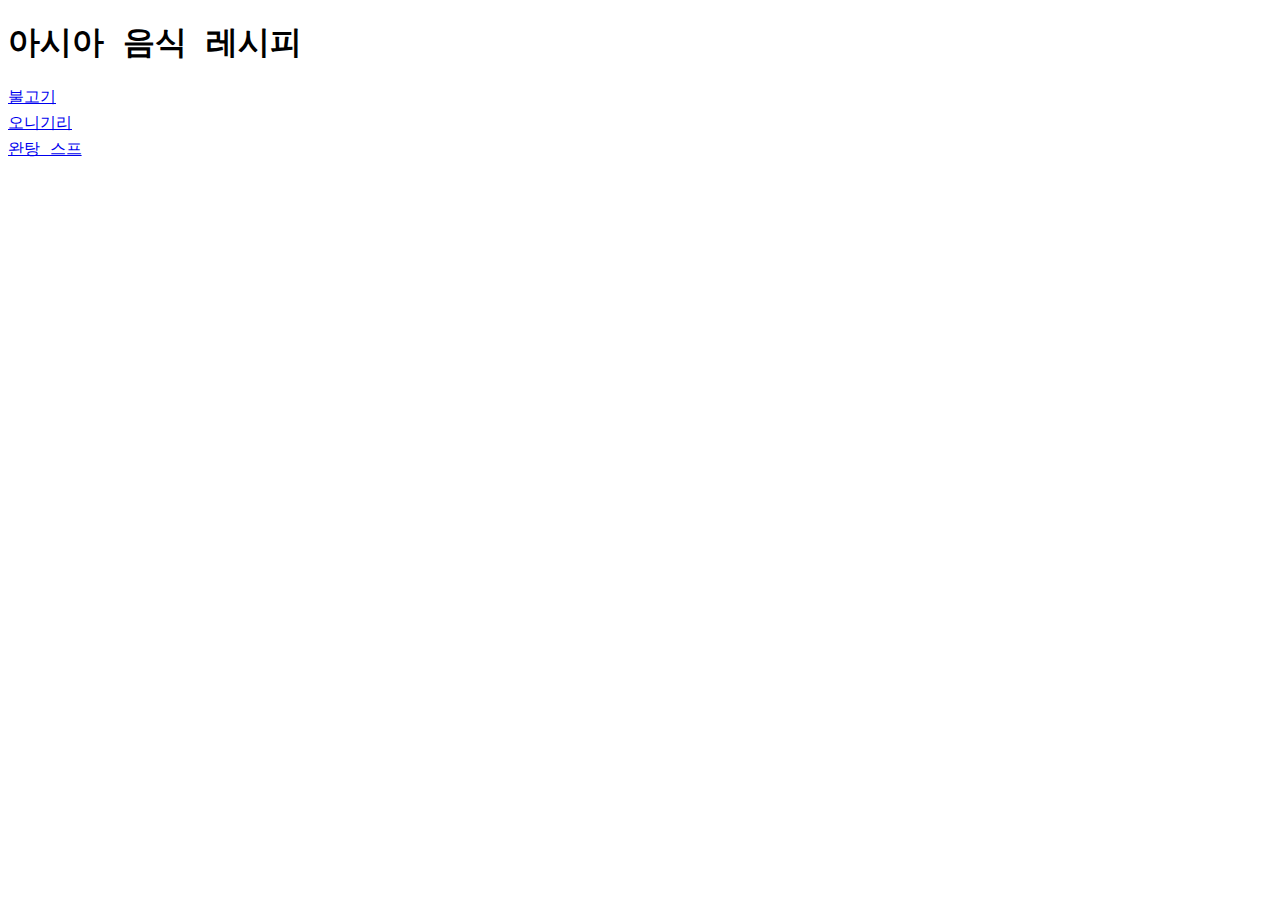
<file: index.html>
<!DOCTYPE html>
<html lang="ko">
  <head>
    <meta charset="UTF-8" />
    <meta name="viewport" content="width=device-width, initial-scale=1.0" />
    <title>레시피 모음집</title>
    <link rel="stylesheet" href="./css/style.css" />
  </head>
  <body>
    <h1>아시아 음식 레시피</h1>
    <ul>
      <li><a href="pages/bulgogi.html">불고기</a></li>
      <li><a href="pages/onigiri.html">오니기리</a></li>
      <li><a href="pages/wonton-soup.html">완탕 스프</a></li>
    </ul>
  </body>
</html>
</file>
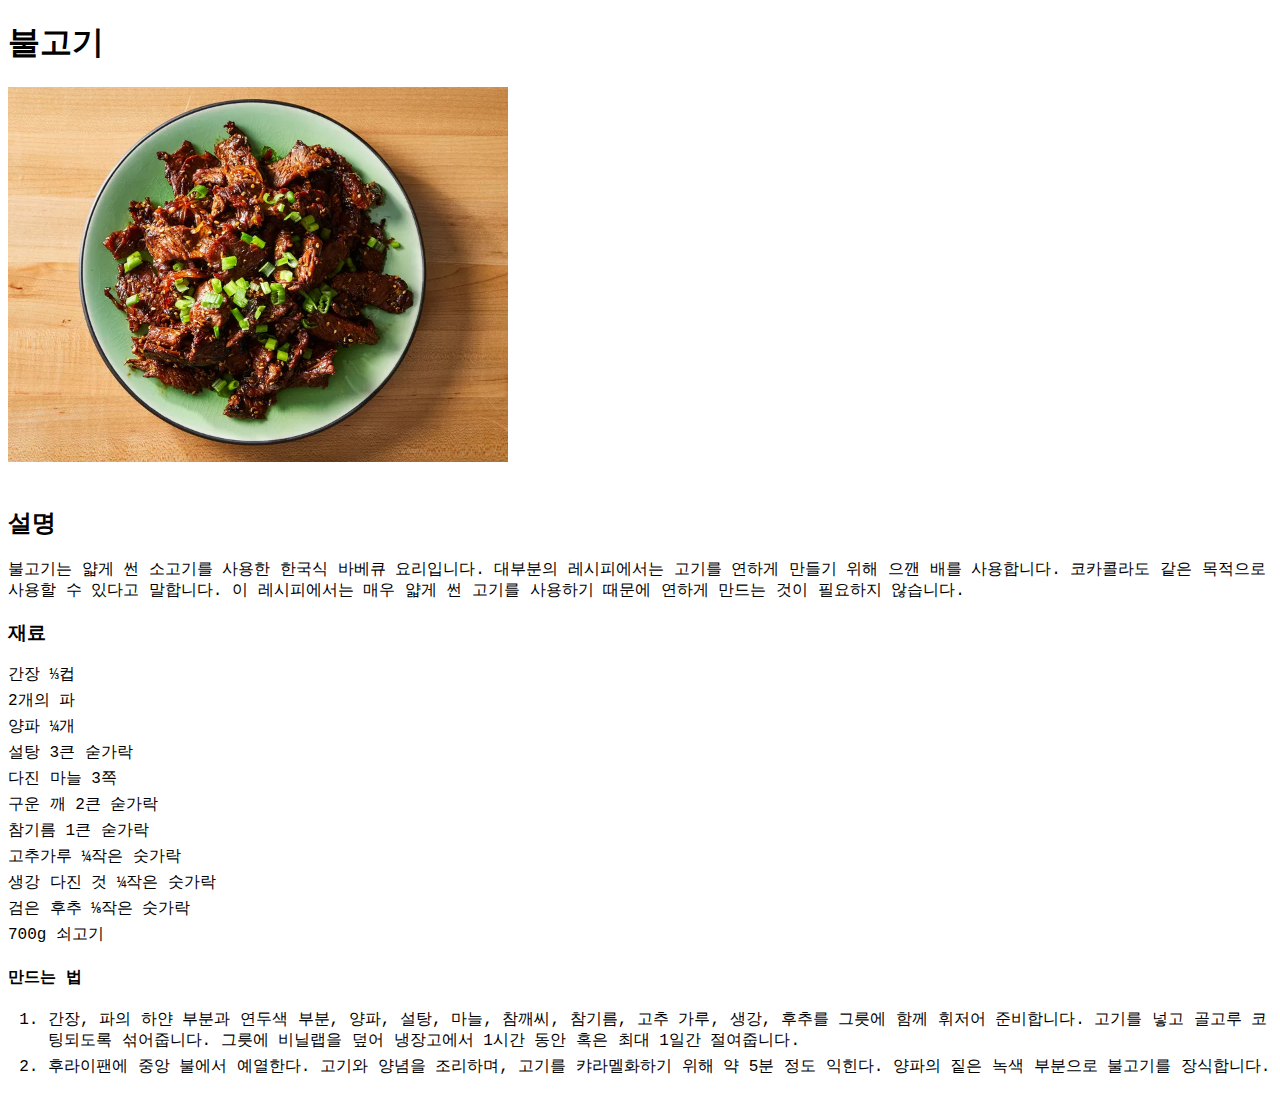
<file: pages/bulgogi.html>
<!DOCTYPE html>
<html lang="en">
  <head>
    <meta charset="UTF-8" />
    <meta name="viewport" content="width=device-width, initial-scale=1.0" />
    <title>불고기 레시피</title>
    <link rel="stylesheet" href="../css/style.css" />
  </head>
  <body>
    <h1>불고기</h1>
    <img src="../images/bulgogi.jpg" alt="불고기" />
    <h2>설명</h2>
    <p>
      불고기는 얇게 썬 소고기를 사용한 한국식 바베큐 요리입니다. 대부분의
      레시피에서는 고기를 연하게 만들기 위해 으깬 배를 사용합니다. 코카콜라도
      같은 목적으로 사용할 수 있다고 말합니다. 이 레시피에서는 매우 얇게 썬
      고기를 사용하기 때문에 연하게 만드는 것이 필요하지 않습니다.
    </p>
    <h3>재료</h3>
    <ul>
      <li>간장 ⅓컵</li>
      <li>2개의 파</li>
      <li>양파 ¼개</li>
      <li>설탕 3큰 숟가락</li>
      <li>다진 마늘 3쪽</li>
      <li>구운 깨 2큰 숟가락</li>
      <li>참기름 1큰 숟가락</li>
      <li>고추가루 ¼작은 숫가락</li>
      <li>생강 다진 것 ¼작은 숫가락</li>
      <li>검은 후추 ⅛작은 숫가락</li>
      <li>700g 쇠고기</li>
    </ul>
    <h4>만드는 법</h4>
    <ol>
      <li>
        간장, 파의 하얀 부분과 연두색 부분, 양파, 설탕, 마늘, 참깨씨, 참기름,
        고추 가루, 생강, 후추를 그릇에 함께 휘저어 준비합니다. 고기를 넣고
        골고루 코팅되도록 섞어줍니다. 그릇에 비닐랩을 덮어 냉장고에서 1시간 동안
        혹은 최대 1일간 절여줍니다.
      </li>
      <li>
        후라이팬에 중앙 불에서 예열한다. 고기와 양념을 조리하며, 고기를
        캬라멜화하기 위해 약 5분 정도 익힌다. 양파의 짙은 녹색 부분으로 불고기를
        장식합니다.
      </li>
    </ol>
  </body>
</html>
</file>
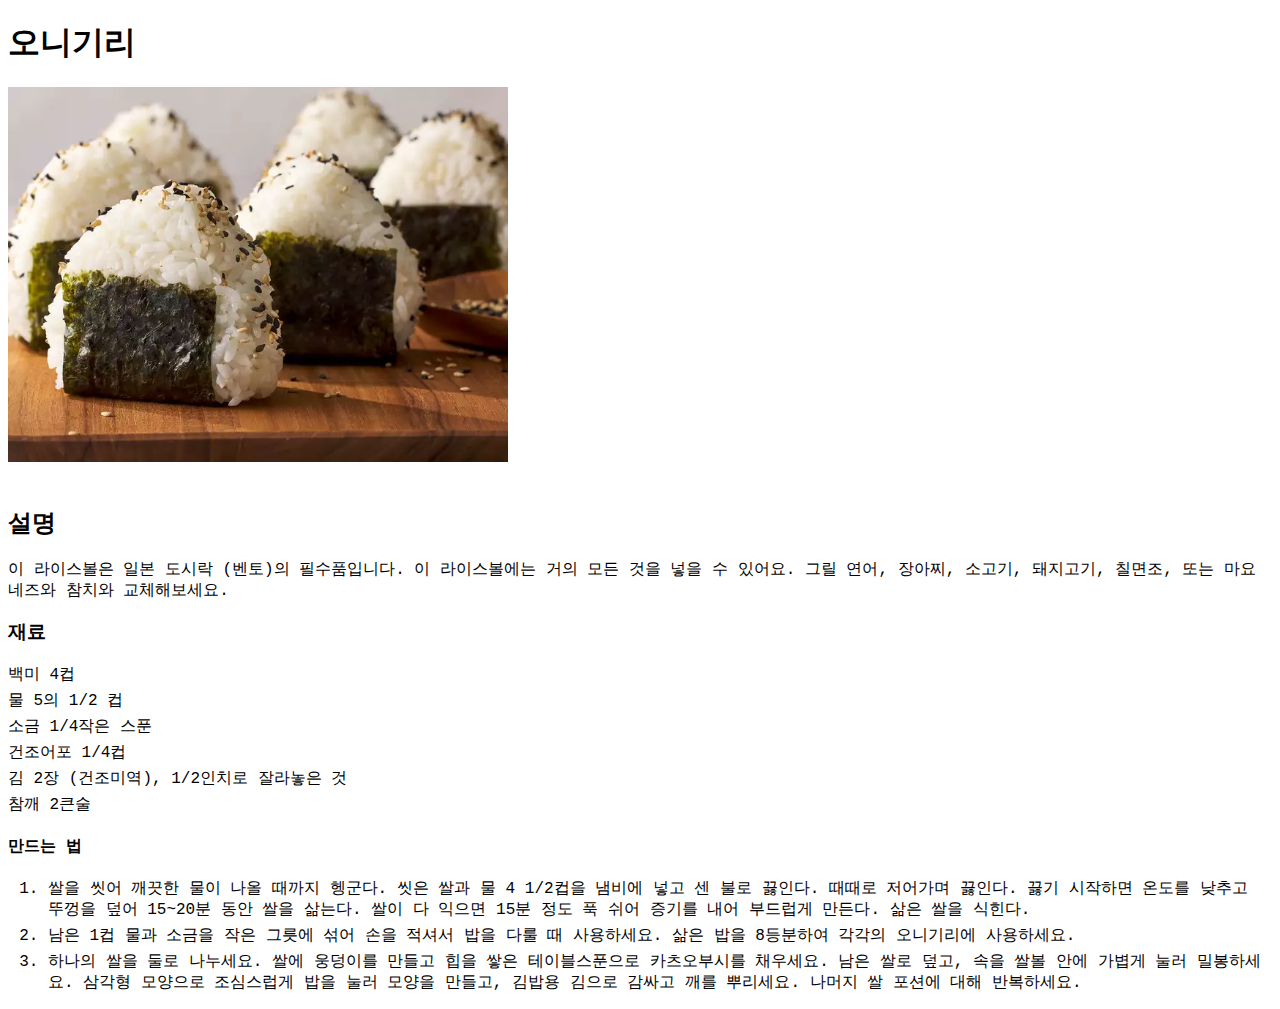
<file: pages/onigiri.html>
<!DOCTYPE html>
<html lang="en">
  <head>
    <meta charset="UTF-8" />
    <meta name="viewport" content="width=device-width, initial-scale=1.0" />
    <title>오니기리 레시피</title>
    <link rel="stylesheet" href="../css/style.css" />
  </head>
  <body>
    <h1>오니기리</h1>
    <img src="../images/onigiri.jpg" alt="오니기리" />
    <h2>설명</h2>
    <p>
      이 라이스볼은 일본 도시락 (벤토)의 필수품입니다. 이 라이스볼에는 거의 모든
      것을 넣을 수 있어요. 그릴 연어, 장아찌, 소고기, 돼지고기, 칠면조, 또는
      마요네즈와 참치와 교체해보세요.
    </p>
    <h3>재료</h3>
    <ul>
      <li>백미 4컵</li>
      <li>물 5의 1/2 컵</li>
      <li>소금 1/4작은 스푼</li>
      <li>건조어포 1/4컵</li>
      <li>김 2장 (건조미역), 1/2인치로 잘라놓은 것</li>
      <li>참깨 2큰술</li>
    </ul>
    <h4>만드는 법</h4>
    <ol>
      <li>
        쌀을 씻어 깨끗한 물이 나올 때까지 헹군다. 씻은 쌀과 물 4 1/2컵을 냄비에
        넣고 센 불로 끓인다. 때때로 저어가며 끓인다. 끓기 시작하면 온도를 낮추고
        뚜껑을 덮어 15~20분 동안 쌀을 삶는다. 쌀이 다 익으면 15분 정도 푹 쉬어
        증기를 내어 부드럽게 만든다. 삶은 쌀을 식힌다.
      </li>
      <li>
        남은 1컵 물과 소금을 작은 그릇에 섞어 손을 적셔서 밥을 다룰 때
        사용하세요. 삶은 밥을 8등분하여 각각의 오니기리에 사용하세요.
      </li>
      <li>
        하나의 쌀을 둘로 나누세요. 쌀에 웅덩이를 만들고 힙을 쌓은 테이블스푼으로
        카츠오부시를 채우세요. 남은 쌀로 덮고, 속을 쌀볼 안에 가볍게 눌러
        밀봉하세요. 삼각형 모양으로 조심스럽게 밥을 눌러 모양을 만들고, 김밥용
        김으로 감싸고 깨를 뿌리세요. 나머지 쌀 포션에 대해 반복하세요.
      </li>
    </ol>
  </body>
</html>
</file>
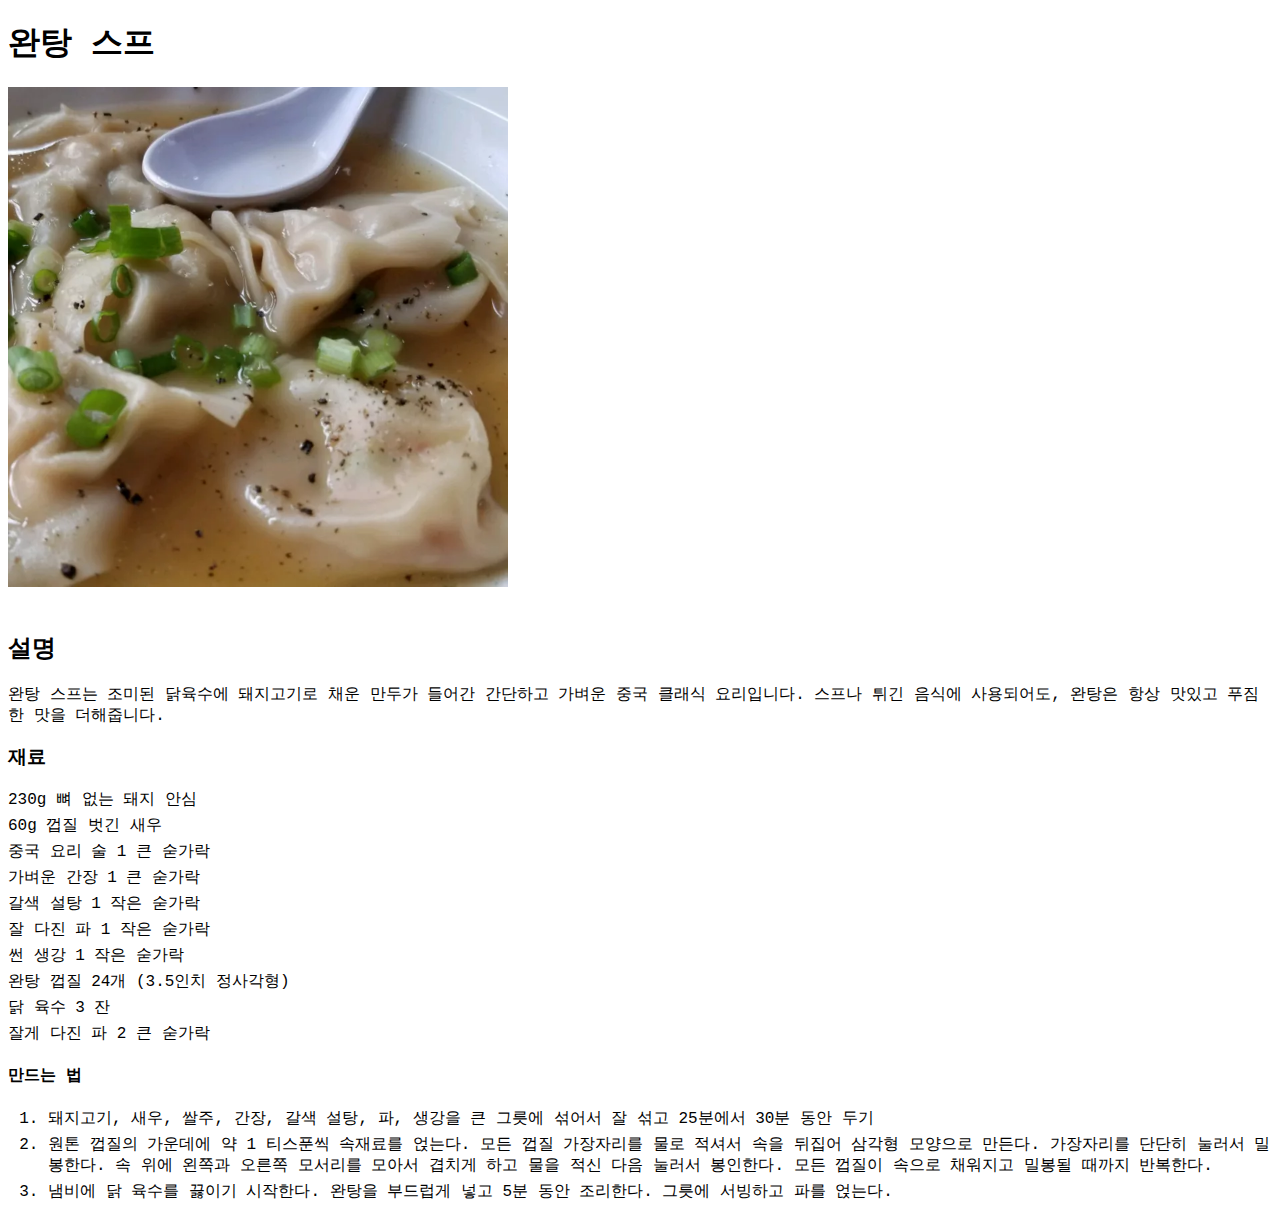
<file: pages/wonton-soup.html>
<!DOCTYPE html>
<html lang="en">
  <head>
    <meta charset="UTF-8" />
    <meta name="viewport" content="width=device-width, initial-scale=1.0" />
    <title>완탕 스프 레시피</title>
    <link rel="stylesheet" href="../css/style.css" />
  </head>
  <body>
    <h1>완탕 스프</h1>
    <img src="../images/wonton-soup.jpg" alt="완탕 스프" />
    <h2>설명</h2>
    <p>
      완탕 스프는 조미된 닭육수에 돼지고기로 채운 만두가 들어간 간단하고 가벼운
      중국 클래식 요리입니다. 스프나 튀긴 음식에 사용되어도, 완탕은 항상 맛있고
      푸짐한 맛을 더해줍니다.
    </p>
    <h3>재료</h3>
    <ul>
      <li>230g 뼈 없는 돼지 안심</li>
      <li>60g 껍질 벗긴 새우</li>
      <li>중국 요리 술 1 큰 숟가락</li>
      <li>가벼운 간장 1 큰 숟가락</li>
      <li>갈색 설탕 1 작은 숟가락</li>
      <li>잘 다진 파 1 작은 숟가락</li>
      <li>썬 생강 1 작은 숟가락</li>
      <li>완탕 껍질 24개 (3.5인치 정사각형)</li>
      <li>닭 육수 3 잔</li>
      <li>잘게 다진 파 2 큰 숟가락</li>
    </ul>
    <h4>만드는 법</h4>
    <ol>
      <li>
        돼지고기, 새우, 쌀주, 간장, 갈색 설탕, 파, 생강을 큰 그릇에 섞어서 잘
        섞고 25분에서 30분 동안 두기
      </li>
      <li>
        원톤 껍질의 가운데에 약 1 티스푼씩 속재료를 얹는다. 모든 껍질 가장자리를
        물로 적셔서 속을 뒤집어 삼각형 모양으로 만든다. 가장자리를 단단히 눌러서
        밀봉한다. 속 위에 왼쪽과 오른쪽 모서리를 모아서 겹치게 하고 물을 적신
        다음 눌러서 봉인한다. 모든 껍질이 속으로 채워지고 밀봉될 때까지
        반복한다.
      </li>
      <li>
        냄비에 닭 육수를 끓이기 시작한다. 완탕을 부드럽게 넣고 5분 동안
        조리한다. 그릇에 서빙하고 파를 얹는다.
      </li>
    </ol>
  </body>
</html>
</file>
<file: css/style.css>
body {
  font-family: "Courier New", Courier, monospace;
}

ul {
  list-style: none;
  padding: 0;
}

h1,
h2,
h3,
h4 {
  font-weight: bold;
  margin-bottom: 20px 0;
}

img {
  height: auto;
  width: 500px;
  margin-bottom: 20px;
}

p {
  margin-bottom: 15px;
}

li {
  margin-bottom: 5px;
}
</file>
